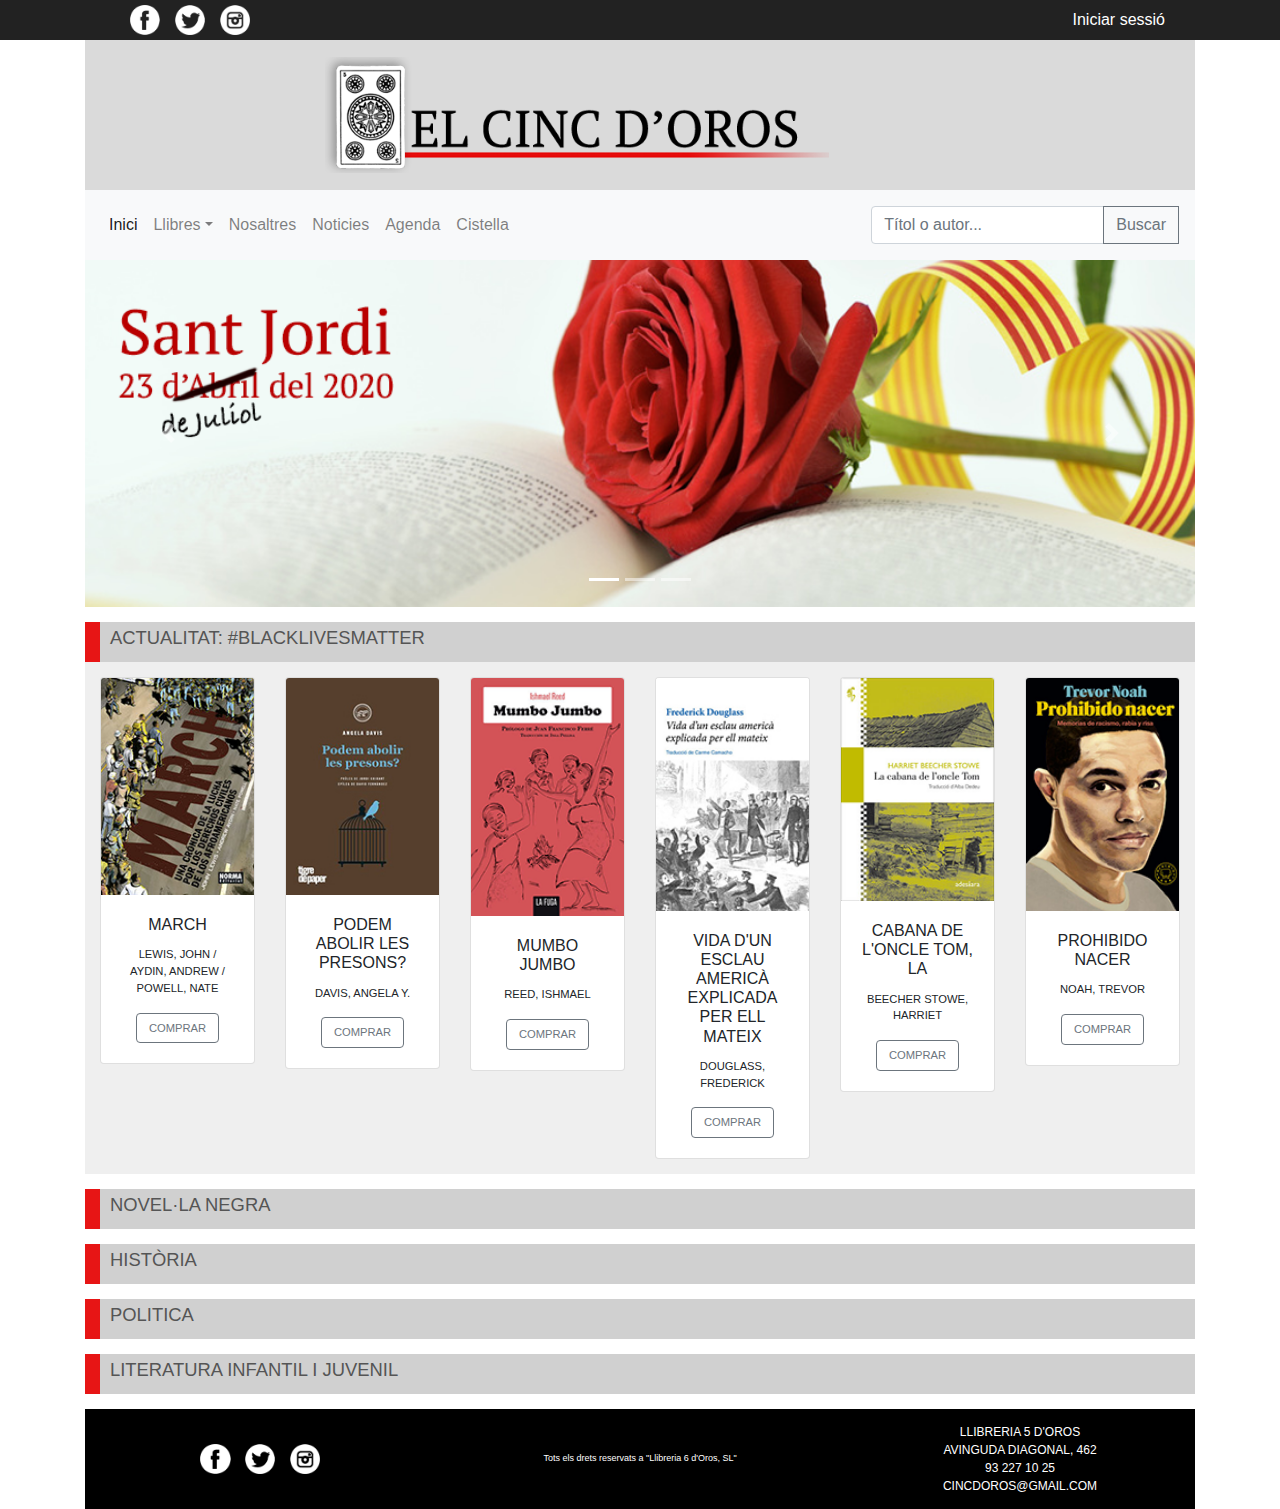
<file: index.html>
<!doctype html>
<html lang="en">
  <head>
    <!-- Required meta tags -->
    <meta charset="utf-8">
    <meta name="viewport" content="width=device-width, initial-scale=1, shrink-to-fit=no">

    <!-- Bootstrap CSS -->
    <link rel="stylesheet" href="./css/bootstrap.min.css" integrity="sha384-Vkoo8x4CGsO3+Hhxv8T/Q5PaXtkKtu6ug5TOeNV6gBiFeWPGFN9MuhOf23Q9Ifjh" crossorigin="anonymous">

    <!-- CSS -->
    <link href="./css/style.css" rel="stylesheet" type="text/css">

    <!-- JS -->
    <script src="js/formValidation.js" async></script>
    <script src="js/mainFunctions.js" async></script>

    <!-- Other -->
    <title>5 d'Oros - Inici</title>
  </head>
  <body>
    <!-- Content starts here -->
    <div class="top-bar-bg"></div>
    <div class="container">
      <div class="row">
        <div class="col">
          <div id="top-bar">
            <div id="top-bar-content" class="d-flex justify-content-between">
              <div class="sociala-media">
                <ul>
                  <li class="xxss-logo"><a href="http://www.facebook.com" target="_blank"><img src="img/facebook_small.png"></a>
                  </li>
                  <li class="xxss-logo"><a href="http://www.twitter.com" target="_blank"><img src="img/twitter_small.png"></a>
                  </li>
                  <li class="xxss-logo"><a href="http://www.instagram.com" target="_blank"><img
                        src="img/instagram_small.png"></a></li>
                </ul>
              </div>
              <div id="login">
                <a href="./login.html">Iniciar sessió</a>
              </div>
            </div>
          </div>
        </div>
      </div>
      <div class="row">
        <div class="col">
          <div class="d-none d-md-block">
          <header>
            <div id="logo-capcalera">
              <img src="./img/logo-header.png">
            </div>
          </header>
        </div>
        </div>
      </div>
      <div class="row sticky-top">
        <div class="col">
          <!-- INICI DEL MENÚ DE NAVEGACIÓ-->
          <nav class="navbar navbar-expand-lg navbar-light bg-light flex-lg-row-reverse">
            <!-- BOTÓ TOGGLER PER CANVIAR LA VISTA EN VESRIONS MÉS PETITES DE MD -->
            <button class="navbar-toggler" type="button" data-toggle="collapse" data-target="#navbarSupportedContent" aria-controls="navbarSupportedContent" aria-expanded="false" aria-label="Toggle navigation">
              <span class="navbar-toggler-icon"></span>
            </button>

            <!-- BUSCADOR -->
            <div>              
              <form id="search-form" action="./searchOK.html" method="POST" class="needs-validation" novalidate>
                <div class="input-group my-2">
                  <input id="search" type="text" class="form-control" placeholder="Títol o autor..." aria-label="Recipient's username" aria-describedby="button-addon2">
                  <div class="input-group-append d-none d-md-block">
                    <button class="btn btn-outline-secondary" type="submit" id="button-addon2">Buscar</button>
                  </div>
                  <div id="search-feedback" class="invalid-feedback"></div>
                </div>
              </form>
            </div>
            
            <!-- CONTINGUT DEL MENÚ -->
            <div class="collapse navbar-collapse" id="navbarSupportedContent">
              <ul class="navbar-nav mr-auto">
                <li class="nav-item active">
                  <a class="nav-link" href="./index.html">Inici <span class="sr-only">(current)</span></a>
                  </li>
                <li class="nav-item dropdown">
                  <a class="nav-link dropdown-toggle" href="#" id="navbarDropdown" role="button" data-toggle="dropdown" aria-haspopup="true" aria-expanded="false">Llibres</a>
                  <div class="dropdown-menu" aria-labelledby="navbarDropdown">
                    <a class="dropdown-item" href="#">Actualitat</a>
                    <a class="dropdown-item" href="#">Novel·la negra</a>
                    <a class="dropdown-item" href="#">Història</a>
                    <a class="dropdown-item" href="#">Politica</a>
                    <a class="dropdown-item" href="#">Infantil i juvenil</a>
                  </div>
                </li>
                <li class="nav-item">
                  <a class="nav-link" href="#">Nosaltres</a>
                </li>
                <li class="nav-item">
                  <a class="nav-link" href="#">Noticies</a>
                </li>
                <li class="nav-item">
                  <a class="nav-link" href="#">Agenda</a>
                </li>
                <li class="nav-item">
                  <a class="nav-link" href="#">Cistella</a>
                </li>
              </ul>
            </div>
          </nav>
        </div>
      </div>
      <div class="row">
        <div class="col">
          <!-- SLIDER -->
          <div id="carouselBanners" class="carousel slide" data-ride="carousel">
            <ol class="carousel-indicators">
              <li data-target="#carouselBanners" data-slide-to="0" class="active"></li>
              <li data-target="#carouselBanners" data-slide-to="1"></li>
              <li data-target="#carouselBanners" data-slide-to="2"></li>
            </ol>
            <div class="carousel-inner">
              <div class="carousel-item active">
                <img class="d-block w-100" src="./img/banner-stjordi.png" alt="Sant Jordi">
              </div>
              <div class="carousel-item">
                <img class="d-block w-100" src="./img/banner-presentacio.png" alt="Presentació Llibre Dones Valentes ">
              </div>
              <div class="carousel-item">
                <img class="d-block w-100" src="./img/banner-concurs.png" alt="Concurs relats">
              </div>
            </div>
            <a class="carousel-control-prev" href="#carouselBanners" role="button" data-slide="prev">
              <span class="carousel-control-prev-icon" aria-hidden="true"></span>
              <span class="sr-only">Previous</span>
            </a>
            <a class="carousel-control-next" href="#carouselBanners" role="button" data-slide="next">
              <span class="carousel-control-next-icon" aria-hidden="true"></span>
              <span class="sr-only">Next</span>
            </a>
          </div>
        </div>
      </div>
      <div class="row">
        <div class="col">
          <!-- INICI DEL CATÀLEG DE LLIBRES -->
          <main>
            <div class="colleccio-inici">
              <a data-toggle="collapse" href="#fila-actualitat" role="button"  aria-expanded="false" aria-controls="fila-actualitat">
                <div class="colleccio-inici-titol">
                <h2>ACTUALITAT: #blacklivesmatter</h2>
              </div>
              </a>
              <div id="fila-actualitat" class="row collapse show colleccio-inici-fila">
                <div class="col-12 col-md-4 col-lg-2">
                  <div class="card">
                    <div class="row no-gutters">
                      <div class="col-4 col-md-12">
                       
                    <img src="./img/portada_01_01.png" class="card-img-top">
                      </div>
                      <div class="col-8 col-md-12 d-flex align-items-center">
                        <div class="card-body">
                          <h5 class="card-title">MARCH</h5>
                          <p class="card-text">LEWIS, JOHN / AYDIN, ANDREW / POWELL, NATE</p>
                          <a href="#" class="btn btn-outline-secondary">COMPRAR</a>
                        </div>
                      </div>
                    </div>                   
                  </div>
                </div>
                <div class="col-12 col-md-4 col-lg-2">
                  <div class="card">
                    <div class="row no-gutters">
                      <div class="col-4 col-md-12">
                    <img src="./img/portada_01_02.png" class="card-img-top">
                      </div>
                      <div class="col-8 col-md-12 d-flex align-items-center">
                        <div class="card-body">
                          <h5 class="card-title">PODEM ABOLIR LES PRESONS?</h5>
                          <p class="card-text">DAVIS, ANGELA Y.</p>
                          <a href="#" class="btn btn-outline-secondary">COMPRAR</a>
                        </div>
                      </div>
                    </div>                   
                  </div>
                </div>
                <div class="col-12 col-md-4 col-lg-2">
                  <div class="card">
                    <div class="row no-gutters">
                      <div class="col-4 col-md-12">
                    <img src="./img/portada_01_03.png" class="card-img-top">
                      </div>
                      <div class="col-8 col-md-12 d-flex align-items-center">
                        <div class="card-body">
                          <h5 class="card-title">MUMBO JUMBO</h5>
                          <p class="card-text">REED, ISHMAEL</p>
                          <a href="#" class="btn btn-outline-secondary">COMPRAR</a>
                        </div>
                      </div>
                    </div>                   
                  </div>
                </div>
                <div class="col-12 col-md-4 col-lg-2">
                  <div class="card">
                    <div class="row no-gutters">
                      <div class="col-4 col-md-12">
                    <img src="./img/portada_01_04.png" class="card-img-top">
                      </div>
                      <div class="col-8 col-md-12 d-flex align-items-center">
                        <div class="card-body">
                          <h5 class="card-title">VIDA D'UN ESCLAU AMERICÀ EXPLICADA PER ELL MATEIX</h5>
                          <p class="card-text">DOUGLASS, FREDERICK</p>
                          <a href="#" class="btn btn-outline-secondary">COMPRAR</a>
                        </div>
                      </div>
                    </div>                   
                  </div>
                </div>
                <div class="col-12 col-md-4 col-lg-2">
                  <div class="card">
                    <div class="row no-gutters">
                      <div class="col-4 col-md-12">
                    <img src="./img/portada_01_05.png" class="card-img-top">
                      </div>
                      <div class="col-8 col-md-12 d-flex align-items-center">
                        <div class="card-body">
                          <h5 class="card-title">CABANA DE L'ONCLE TOM, LA</h5>
                          <p class="card-text">BEECHER STOWE, HARRIET</p>
                          <a href="#" class="btn btn-outline-secondary">COMPRAR</a>
                        </div>
                      </div>
                    </div>                   
                  </div>
                </div>
                <div class="col-12 col-md-4 col-lg-2">
                  <div class="card">
                    <div class="row no-gutters">
                      <div class="col-4 col-md-12">
                    <img src="./img/portada_01_06.png" class="card-img-top">
                      </div>
                      <div class="col-8 col-md-12 d-flex align-items-center">
                        <div class="card-body">
                          <h5 class="card-title">PROHIBIDO NACER</h5>
                          <p class="card-text">NOAH, TREVOR</p>
                          <a href="#" class="btn btn-outline-secondary">COMPRAR</a>
                        </div>
                      </div>
                    </div>                   
                  </div>
                </div>
              </div>
            </div>
            <div class="colleccio-inici">
              <a data-toggle="collapse" href="#fila-novela-negra" role="button"  aria-expanded="false" aria-controls="fila-novela-negra">
                <div class="colleccio-inici-titol">
                <h2>Novel·la negra</h2>
              </div>
              </a>
              <div id="fila-novela-negra" class="row collapse colleccio-inici-fila">
                <div class="col-12 col-md-4 col-lg-2">
                  <div class="card">
                    <div class="row no-gutters">
                      <div class="col-4 col-md-12">
                       
                    <img src="./img/portada_02_01.png" class="card-img-top">
                      </div>
                      <div class="col-8 col-md-12 d-flex align-items-center">
                        <div class="card-body">
                          <h5 class="card-title">MAESTRO DE LAS SOMBRAS,EL - NE</h5>
                          <p class="card-text">CARRISI DONATO</p>
                          <a href="#" class="btn btn-outline-secondary">COMPRAR</a>
                        </div>
                      </div>
                    </div>                   
                  </div>
                </div>
                <div class="col-12 col-md-4 col-lg-2">
                  <div class="card">
                    <div class="row no-gutters">
                      <div class="col-4 col-md-12">
                    <img src="./img/portada_02_02.png" class="card-img-top">
                      </div>
                      <div class="col-8 col-md-12 d-flex align-items-center">
                        <div class="card-body">
                          <h5 class="card-title">EL ENIGMA DE LA HABITACIÓN 622</h5>
                          <p class="card-text">DICKER, JOËL</p>
                          <a href="#" class="btn btn-outline-secondary">COMPRAR</a>
                        </div>
                      </div>
                    </div>                   
                  </div>
                </div>
                <div class="col-12 col-md-4 col-lg-2">
                  <div class="card">
                    <div class="row no-gutters">
                      <div class="col-4 col-md-12">
                    <img src="./img/portada_02_03.png" class="card-img-top">
                      </div>
                      <div class="col-8 col-md-12 d-flex align-items-center">
                        <div class="card-body">
                          <h5 class="card-title">DONES QUE NO PERDONEN</h5>
                          <p class="card-text">LÄCKBERG, CAMILLA</p>
                          <a href="#" class="btn btn-outline-secondary">COMPRAR</a>
                        </div>
                      </div>
                    </div>                   
                  </div>
                </div>
                <div class="col-12 col-md-4 col-lg-2">
                  <div class="card">
                    <div class="row no-gutters">
                      <div class="col-4 col-md-12">
                    <img src="./img/portada_02_04.png" class="card-img-top">
                      </div>
                      <div class="col-8 col-md-12 d-flex align-items-center">
                        <div class="card-body">
                          <h5 class="card-title">L'HORA DELS HIPÒCRITES</h5>
                          <p class="card-text">MÁRKARIS, PETROS</p>
                          <a href="#" class="btn btn-outline-secondary">COMPRAR</a>
                        </div>
                      </div>
                    </div>                   
                  </div>
                </div>
                <div class="col-12 col-md-4 col-lg-2">
                  <div class="card">
                    <div class="row no-gutters">
                      <div class="col-4 col-md-12">
                    <img src="./img/portada_02_05.png" class="card-img-top">
                      </div>
                      <div class="col-8 col-md-12 d-flex align-items-center">
                        <div class="card-body">
                          <h5 class="card-title">SANG A LA NEU</h5>
                          <p class="card-text">NESBO, JO</p>
                          <a href="#" class="btn btn-outline-secondary">COMPRAR</a>
                        </div>
                      </div>
                    </div>                   
                  </div>
                </div>
                <div class="col-12 col-md-4 col-lg-2">
                  <div class="card">
                    <div class="row no-gutters">
                      <div class="col-4 col-md-12">
                    <img src="./img/portada_02_06.png" class="card-img-top">
                      </div>
                      <div class="col-8 col-md-12 d-flex align-items-center">
                        <div class="card-body">
                          <h5 class="card-title">BAJO EL FARO</h5>
                          <p class="card-text">BAKKEID HEINE</p>
                          <a href="#" class="btn btn-outline-secondary">COMPRAR</a>
                        </div>
                      </div>
                    </div>                   
                  </div>
                </div>
              </div>
            </div>
            <div class="colleccio-inici">
              <a data-toggle="collapse" href="#fila-historia" role="button"  aria-expanded="false" aria-controls="fila-historia">
                <div class="colleccio-inici-titol">
                <h2>Història</h2>
              </div>
              </a>
              <div id="fila-historia" class="row collapse colleccio-inici-fila">
                <div class="col-12 col-md-4 col-lg-2">
                  <div class="card">
                    <div class="row no-gutters">
                      <div class="col-4 col-md-12">
                       
                    <img src="./img/portada_03_01.png" class="card-img-top">
                      </div>
                      <div class="col-8 col-md-12 d-flex align-items-center">
                        <div class="card-body">
                          <h5 class="card-title">LA NUEVE</h5>
                          <p class="card-text">MESQUIDA, EVELYN</p>
                          <a href="#" class="btn btn-outline-secondary">COMPRAR</a>
                        </div>
                      </div>
                    </div>                   
                  </div>
                </div>
                <div class="col-12 col-md-4 col-lg-2">
                  <div class="card">
                    <div class="row no-gutters">
                      <div class="col-4 col-md-12">
                    <img src="./img/portada_03_02.png" class="card-img-top">
                      </div>
                      <div class="col-8 col-md-12 d-flex align-items-center">
                        <div class="card-body">
                          <h5 class="card-title">LA SEGUNDA GUERRA MUNDIAL</h5>
                          <p class="card-text">LÓPEZ ZAPICO, MISAEL ARTURO / NEILA, JOSÉ LUIS</p>
                          <a href="#" class="btn btn-outline-secondary">COMPRAR</a>
                        </div>
                      </div>
                    </div>                   
                  </div>
                </div>
                <div class="col-12 col-md-4 col-lg-2">
                  <div class="card">
                    <div class="row no-gutters">
                      <div class="col-4 col-md-12">
                    <img src="./img/portada_03_03.png" class="card-img-top">
                      </div>
                      <div class="col-8 col-md-12 d-flex align-items-center">
                        <div class="card-body">
                          <h5 class="card-title">LAS "BUENAS FAMILIAS" DE BILBAO</h5>
                          <p class="card-text">PÉREZ EMBEITA, ANTONIO</p>
                          <a href="#" class="btn btn-outline-secondary">COMPRAR</a>
                        </div>
                      </div>
                    </div>                   
                  </div>
                </div>
                <div class="col-12 col-md-4 col-lg-2">
                  <div class="card">
                    <div class="row no-gutters">
                      <div class="col-4 col-md-12">
                    <img src="./img/portada_03_04.png" class="card-img-top">
                      </div>
                      <div class="col-8 col-md-12 d-flex align-items-center">
                        <div class="card-body">
                          <h5 class="card-title">LOS OSOS QUE BAILAN</h5>
                          <p class="card-text">SZABLOWSKI, WITOLD</p>
                          <a href="#" class="btn btn-outline-secondary">COMPRAR</a>
                        </div>
                      </div>
                    </div>                   
                  </div>
                </div>
                <div class="col-12 col-md-4 col-lg-2">
                  <div class="card">
                    <div class="row no-gutters">
                      <div class="col-4 col-md-12">
                    <img src="./img/portada_03_05.png" class="card-img-top">
                      </div>
                      <div class="col-8 col-md-12 d-flex align-items-center">
                        <div class="card-body">
                          <h5 class="card-title">HOMBRE DE LA STASI, EL</h5>
                          <p class="card-text">ROMERO GARCÍA, ELADI</p>
                          <a href="#" class="btn btn-outline-secondary">COMPRAR</a>
                        </div>
                      </div>
                    </div>                   
                  </div>
                </div>
                <div class="col-12 col-md-4 col-lg-2">
                  <div class="card">
                    <div class="row no-gutters">
                      <div class="col-4 col-md-12">
                    <img src="./img/portada_03_06.png" class="card-img-top">
                      </div>
                      <div class="col-8 col-md-12 d-flex align-items-center">
                        <div class="card-body">
                          <h5 class="card-title">DRESDE</h5>
                          <p class="card-text">MCKAY, SINCLAIR</p>
                          <a href="#" class="btn btn-outline-secondary">COMPRAR</a>
                        </div>
                      </div>
                    </div>                   
                  </div>
                </div>
              </div>
            </div>
            <div class="colleccio-inici">
              <a data-toggle="collapse" href="#fila-politica" role="button"  aria-expanded="false" aria-controls="fila-politica">
                <div class="colleccio-inici-titol">
                <h2>Politica</h2>
              </div>
              </a>
              <div id="fila-politica" class="row collapse colleccio-inici-fila">
                <div class="col-12 col-md-4 col-lg-2">
                  <div class="card">
                    <div class="row no-gutters">
                      <div class="col-4 col-md-12">
                       
                    <img src="./img/portada_04_01.png" class="card-img-top">
                      </div>
                      <div class="col-8 col-md-12 d-flex align-items-center">
                        <div class="card-body">
                          <h5 class="card-title">L'ESQUERRA CONTRA LA UNIÓ EUROPEA</h5>
                          <p class="card-text">LAPAVITSAS, COSTAS</p>
                          <a href="#" class="btn btn-outline-secondary">COMPRAR</a>
                        </div>
                      </div>
                    </div>                   
                  </div>
                </div>
                <div class="col-12 col-md-4 col-lg-2">
                  <div class="card">
                    <div class="row no-gutters">
                      <div class="col-4 col-md-12">
                    <img src="./img/portada_04_02.png" class="card-img-top">
                      </div>
                      <div class="col-8 col-md-12 d-flex align-items-center">
                        <div class="card-body">
                          <h5 class="card-title">COMPORTARSE COMO ADULTOS</h5>
                          <p class="card-text">VAROUFAKIS, YANIS</p>
                          <a href="#" class="btn btn-outline-secondary">COMPRAR</a>
                        </div>
                      </div>
                    </div>                   
                  </div>
                </div>
                <div class="col-12 col-md-4 col-lg-2">
                  <div class="card">
                    <div class="row no-gutters">
                      <div class="col-4 col-md-12">
                    <img src="./img/portada_04_03.png" class="card-img-top">
                      </div>
                      <div class="col-8 col-md-12 d-flex align-items-center">
                        <div class="card-body">
                          <h5 class="card-title">CALIBAN I LA BRUIXA</h5>
                          <p class="card-text">FEDERICI, SILVIA</p>
                          <a href="#" class="btn btn-outline-secondary">COMPRAR</a>
                        </div>
                      </div>
                    </div>                   
                  </div>
                </div>
                <div class="col-12 col-md-4 col-lg-2">
                  <div class="card">
                    <div class="row no-gutters">
                      <div class="col-4 col-md-12">
                        <img src="./img/portada_04_04.png" class="card-img-top">
                      </div>
                      <div class="col-8 col-md-12 d-flex align-items-center">
                        <div class="card-body">
                          <h5 class="card-title">SOBRE LA LLIBERTAT</h5>
                          <p class="card-text">MILL, JOHN STUART</p>
                          <a href="#" class="btn btn-outline-secondary">COMPRAR</a>
                        </div>
                      </div>
                    </div>                   
                  </div>
                </div>
                <div class="col-12 col-md-4 col-lg-2">
                  <div class="card">
                    <div class="row no-gutters">
                      <div class="col-4 col-md-12">
                        <img src="./img/portada_04_05.png" class="card-img-top">
                      </div>
                      <div class="col-8 col-md-12 d-flex align-items-center">
                        <div class="card-body">
                          <h5 class="card-title">CHAVS: LA DEMONIZACIÓN DE LA CLASE OBRERA</h5>
                          <p class="card-text">JONES, OWEN</p>
                          <a href="#" class="btn btn-outline-secondary">COMPRAR</a>
                        </div>
                      </div>
                    </div>                   
                  </div>
                </div>
                <div class="col-12 col-md-4 col-lg-2">
                  <div class="card">
                    <div class="row no-gutters">
                      <div class="col-4 col-md-12">
                        <img src="./img/portada_04_06.png" class="card-img-top">
                      </div>
                      <div class="col-8 col-md-12 d-flex align-items-center">
                        <div class="card-body">
                          <h5 class="card-title">LA EUROPA GENOCIDA</h5>
                          <p class="card-text">GEORGES BENSOUSSAN</p>
                          <a href="#" class="btn btn-outline-secondary">COMPRAR</a>
                        </div>
                      </div>
                    </div>                   
                  </div>
                </div>
              </div>
            </div>
            <div class="colleccio-inici">
              <a data-toggle="collapse" href="#fila-infantil-juvenil" role="button"  aria-expanded="false" aria-controls="fila-infantil-juvenil">
                <div class="colleccio-inici-titol">
                <h2>Literatura infantil i juvenil</h2>
              </div>
              </a>
              <div id="fila-infantil-juvenil" class="row collapse colleccio-inici-fila">
                <div class="col-12 col-md-4 col-lg-2">
                  <div class="card">
                    <div class="row no-gutters">
                      <div class="col-4 col-md-12">
                       
                    <img src="./img/portada_05_01.png" class="card-img-top">
                      </div>
                      <div class="col-8 col-md-12 d-flex align-items-center">
                        <div class="card-body">
                          <h5 class="card-title">LOTA, LA CATXALOTA</h5>
                          <p class="card-text">RIMBAU, ROSER</p>
                          <a href="#" class="btn btn-outline-secondary">COMPRAR</a>
                        </div>
                      </div>
                    </div>                   
                  </div>
                </div>
                <div class="col-12 col-md-4 col-lg-2">
                  <div class="card">
                    <div class="row no-gutters">
                      <div class="col-4 col-md-12">
                    <img src="./img/portada_05_02.png" class="card-img-top">
                      </div>
                      <div class="col-8 col-md-12 d-flex align-items-center">
                        <div class="card-body">
                          <h5 class="card-title">EL TRACTOR VE AMB MI</h5>
                          <p class="card-text">HEINRICH, FINN-OLE / ZIPFEL, DITA</p>
                          <a href="#" class="btn btn-outline-secondary">COMPRAR</a>
                        </div>
                      </div>
                    </div>                   
                  </div>
                </div>
                <div class="col-12 col-md-4 col-lg-2">
                  <div class="card">
                    <div class="row no-gutters">
                      <div class="col-4 col-md-12">
                    <img src="./img/portada_05_03.png" class="card-img-top">
                      </div>
                      <div class="col-8 col-md-12 d-flex align-items-center">
                        <div class="card-body">
                          <h5 class="card-title">CASA DELS RATOLINS EL SAM I LA JÚLIA AL CIRC, LA</h5>
                          <p class="card-text">SCHAAPMAN, KARINA</p>
                          <a href="#" class="btn btn-outline-secondary">COMPRAR</a>
                        </div>
                      </div>
                    </div>                   
                  </div>
                </div>
                <div class="col-12 col-md-4 col-lg-2">
                  <div class="card">
                    <div class="row no-gutters">
                      <div class="col-4 col-md-12">
                    <img src="./img/portada_05_04.png" class="card-img-top">
                      </div>
                      <div class="col-8 col-md-12 d-flex align-items-center">
                        <div class="card-body">
                          <h5 class="card-title">L'ILLA DE L'ABEL</h5>
                          <p class="card-text">STEIG, WILLIAM</p>
                          <a href="#" class="btn btn-outline-secondary">COMPRAR</a>
                        </div>
                      </div>
                    </div>                   
                  </div>
                </div>
                <div class="col-12 col-md-4 col-lg-2">
                  <div class="card">
                    <div class="row no-gutters">
                      <div class="col-4 col-md-12">
                    <img src="./img/portada_05_05.png" class="card-img-top">
                      </div>
                      <div class="col-8 col-md-12 d-flex align-items-center">
                        <div class="card-body">
                          <h5 class="card-title">IRENE LA VALENTA</h5>
                          <p class="card-text">STEIG, WILLIAM</p>
                          <a href="#" class="btn btn-outline-secondary">COMPRAR</a>
                        </div>
                      </div>
                    </div>                   
                  </div>
                </div>
                <div class="col-12 col-md-4 col-lg-2">
                  <div class="card">
                    <div class="row no-gutters">
                      <div class="col-4 col-md-12">
                    <img src="./img/portada_05_06.png" class="card-img-top">
                      </div>
                      <div class="col-8 col-md-12 d-flex align-items-center">
                        <div class="card-body">
                          <h5 class="card-title">PETIT I GRAN BOB DYLAN</h5>
                          <p class="card-text">SÁNCHEZ VEGARA, MARIA ISABEL</p>
                          <a href="#" class="btn btn-outline-secondary">COMPRAR</a>
                        </div>
                      </div>
                    </div>                   
                  </div>
                </div>
              </div>
            </div>
          </main>
        </div>
      </div>
      <div class="row">
        <div class="col">
          <!-- INICI DEL FOOTER -->
          <footer>
            <div id="footer-content">
              <div class="row d-flex align-items-center h-100">
                <div class="col-12 col-lg-4 d-flex flex-row justify-content-center ">
                  <div class="social-media">
                    <ul>
                      <li class="xxss-logo"><a href="http://www.facebook.com" target="_blank"><img src="img/facebook_small.png"></a>
                      </li>
                      <li class="xxss-logo"><a href="http://www.twitter.com" target="_blank"><img src="img/twitter_small.png"></a>
                      </li>
                      <li class="xxss-logo"><a href="http://www.instagram.com" target="_blank"><img
                        src="img/instagram_small.png"></a></li>
                      </ul>
                    </div>
                  </div>
                  <div class="col-12 col-lg-4 d-flex flex-row justify-content-center">
                    <div class="rights">
                      <span>Tots els drets reservats a "Llibreria 6 d'Oros, SL"</span>
                    </div>
                  </div>
                  <div class="col-12 col-lg-4 d-flex flex-row justify-content-center">
                    <div class="contact">
                      <ul>
                        <li class="d-inline-block d-lg-block">Llibreria 5 d'Oros</li>
                        <li class="d-inline-block d-lg-block">Avinguda Diagonal, 462</li>
                        <li class="d-inline-block d-lg-block">93 227 10 25</li>
                        <li class="d-inline-block d-lg-block">cincdoros@gmail.com</li>
                      </ul>
                    </div>  
                  </div>
                </div>
              </div>
            </div>
          </footer>
      </div>
    </div>
    <!-- Content ends here -->
    <!-- Optional JavaScript -->
    <!-- jQuery first, then Popper.js, then Bootstrap JS -->
    <script src="./js/jquery-3.4.1.slim.min.js" integrity="sha384-J6qa4849blE2+poT4WnyKhv5vZF5SrPo0iEjwBvKU7imGFAV0wwj1yYfoRSJoZ+n" crossorigin="anonymous"></script>
    <script src="./js/popper.min.js" integrity="sha384-Q6E9RHvbIyZFJoft+2mJbHaEWldlvI9IOYy5n3zV9zzTtmI3UksdQRVvoxMfooAo" crossorigin="anonymous"></script>
    <script src="./js/bootstrap.min.js" integrity="sha384-wfSDF2E50Y2D1uUdj0O3uMBJnjuUD4Ih7YwaYd1iqfktj0Uod8GCExl3Og8ifwB6" crossorigin="anonymous"></script>
  </body>
</html>
</file>
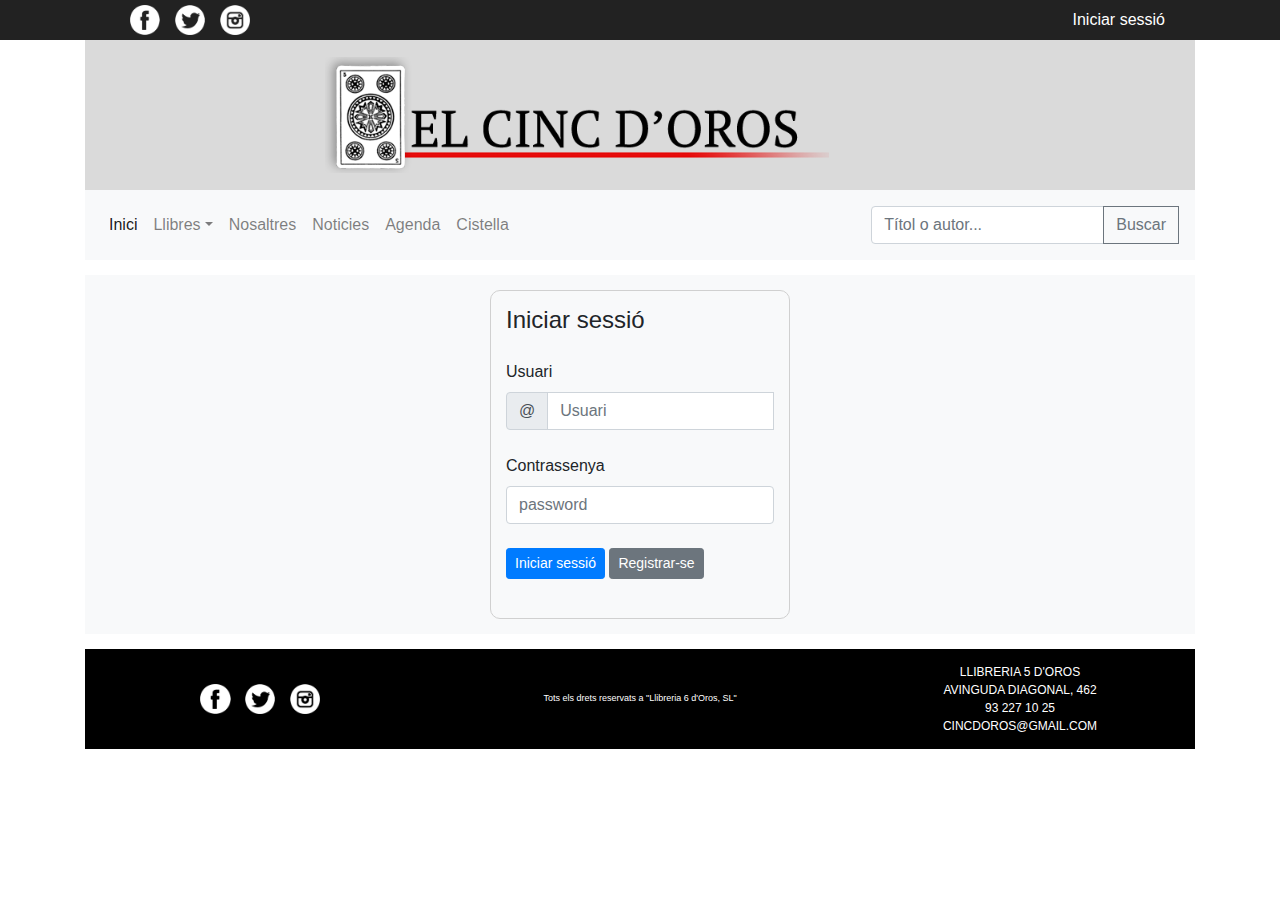
<file: login.html>
<!doctype html>
<html lang="en">
  <head>
    <!-- Required meta tags -->
    <meta charset="utf-8">
    <meta name="viewport" content="width=device-width, initial-scale=1, shrink-to-fit=no">

    <!-- Bootstrap CSS -->
    <link rel="stylesheet" href="./css/bootstrap.min.css" integrity="sha384-Vkoo8x4CGsO3+Hhxv8T/Q5PaXtkKtu6ug5TOeNV6gBiFeWPGFN9MuhOf23Q9Ifjh" crossorigin="anonymous">

    <!-- CSS -->
    <link href="./css/style.css" rel="stylesheet" type="text/css">

    <!-- JS -->
    <script src="js/formValidation.js" async></script>
    <script src="js/mainFunctions.js" async></script>

    <!-- Other -->
    <title>5 d'Oros - Inici</title>
  </head>
  <body>
    <!-- Content starts here -->
    <div class="top-bar-bg"></div>
    <div class="container">
      <div class="row">
        <div class="col">
          <div id="top-bar">
            <div id="top-bar-content" class="d-flex justify-content-between">
              <div class="sociala-media">
                <ul>
                  <li class="xxss-logo"><a href="http://www.facebook.com" target="_blank"><img src="img/facebook_small.png"></a>
                  </li>
                  <li class="xxss-logo"><a href="http://www.twitter.com" target="_blank"><img src="img/twitter_small.png"></a>
                  </li>
                  <li class="xxss-logo"><a href="http://www.instagram.com" target="_blank"><img
                        src="img/instagram_small.png"></a></li>
                </ul>
              </div>
              <div id="login">
                <a href="./login.html">Iniciar sessió</a>
              </div>
            </div>
          </div>
        </div>
      </div>
      <div class="row">
        <div class="col">
          <div class="d-none d-md-block">
          <header>
            <div id="logo-capcalera">
              <img src="./img/logo-header.png">
            </div>
          </header>
        </div>
        </div>
      </div>
      <div class="row sticky-top">
        <div class="col">
          <!-- INICI DEL MENÚ DE NAVEGACIÓ-->
          <nav class="navbar navbar-expand-lg navbar-light bg-light flex-lg-row-reverse">
            <!-- BOTÓ TOGGLER PER CANVIAR LA VISTA EN VESRIONS MÉS PETITES DE MD -->
            <button class="navbar-toggler" type="button" data-toggle="collapse" data-target="#navbarSupportedContent" aria-controls="navbarSupportedContent" aria-expanded="false" aria-label="Toggle navigation">
              <span class="navbar-toggler-icon"></span>
            </button>

            <!-- BUSCADOR -->
            <div>              
              <form id="search-form" action="./searchOK.html" method="POST" class="needs-validation" novalidate>
                <div class="input-group my-2">
                  <input id="search" type="text" class="form-control" placeholder="Títol o autor..." aria-label="Recipient's username" aria-describedby="button-addon2">
                  <div class="input-group-append d-none d-md-block">
                    <button class="btn btn-outline-secondary" type="submit" id="button-addon2">Buscar</button>
                  </div>
                  <div id="search-feedback" class="invalid-feedback"></div>
                </div>
              </form>
            </div>
            
            
            <!-- CONTINGUT DEL MENÚ -->
            <div class="collapse navbar-collapse" id="navbarSupportedContent">
              <ul class="navbar-nav mr-auto">
                <li class="nav-item active">
                  <a class="nav-link" href="./index.html">Inici <span class="sr-only">(current)</span></a>
                </li>
                <li class="nav-item dropdown">
                  <a class="nav-link dropdown-toggle" href="#" id="navbarDropdown" role="button" data-toggle="dropdown" aria-haspopup="true" aria-expanded="false">Llibres</a>
                  <div class="dropdown-menu" aria-labelledby="navbarDropdown">
                    <a class="dropdown-item" href="#">Actualitat</a>
                    <a class="dropdown-item" href="#">Novel·la negra</a>
                    <a class="dropdown-item" href="#">Història</a>
                    <a class="dropdown-item" href="#">Politica</a>
                    <a class="dropdown-item" href="#">Infantil i juvenil</a>
                  </div>
                </li>
                <li class="nav-item">
                  <a class="nav-link" href="#">Nosaltres</a>
                </li>
                <li class="nav-item">
                  <a class="nav-link" href="#">Noticies</a>
                </li>
                <li class="nav-item">
                  <a class="nav-link" href="#">Agenda</a>
                </li>
                <li class="nav-item">
                  <a class="nav-link" href="#">Cistella</a>
                </li>
              </ul>
            </div>
          </nav>
        </div>
      </div>
      <div class="row">
        <div class="col">
            <!-- INICI DE LA PANTALLA DE LOGIN -->
          <main>
            <div id="login-screen" class="bg-light">
              <form id="login-form" action="./loginOK.html" method="POST" class="needs-validation" novalidate>
                <section id="section-form">
                  <div class="form-row">
                    <div class="col-md-12">
                      <h4>Iniciar sessió</h4>
                    </div>
                    <div class="col-md-12 mb-4">
                      <label for="login-usuari">Usuari</label>
                      <div class="input-group">
                        <div class="input-group-prepend">
                          <span class="input-group-text" id="inputGroupPrepend">@</span>
                        </div>
                        <input type="text" class="form-control" id="login-usuari" placeholder="Usuari">
                        <div id="login-usuari-feedback" class="invalid-feedback"></div>
                      </div>
                    </div>
                    <div class="col-md-12 mb-4">
                      <label for="login-pass">Contrassenya  </label>
                      <input type="password" class="form-control" name="login-pass" id="login-pass" placeholder="password">
                      <div id="login-pass-feedback" class="invalid-feedback"></div>
                    </div>
                    <div class="col-md-12 mb-4">
                      <button id="login-button" class="btn btn-primary btn-sm" type="submit">Iniciar sessió</button>
                      <button id="signup-button" class="btn btn-secondary btn-sm" type="button">Registrar-se</button>
                    </div>
                  </div>
                </section>
                </form>
            </div>
          </main>
        </div>
      </div>
      <div class="row">
        <div class="col">
          <!-- INICI DEL FOOTER -->
          <footer>
            <div id="footer-content">
              <div class="row d-flex align-items-center h-100">
                <div class="col-12 col-lg-4 d-flex flex-row justify-content-center ">
                  <div class="social-media">
                    <ul>
                      <li class="xxss-logo"><a href="http://www.facebook.com" target="_blank"><img src="img/facebook_small.png"></a>
                      </li>
                      <li class="xxss-logo"><a href="http://www.twitter.com" target="_blank"><img src="img/twitter_small.png"></a>
                      </li>
                      <li class="xxss-logo"><a href="http://www.instagram.com" target="_blank"><img
                        src="img/instagram_small.png"></a></li>
                      </ul>
                    </div>
                  </div>
                  <div class="col-12 col-lg-4 d-flex flex-row justify-content-center">
                    <div class="rights">
                      <span>Tots els drets reservats a "Llibreria 6 d'Oros, SL"</span>
                    </div>
                  </div>
                  <div class="col-12 col-lg-4 d-flex flex-row justify-content-center">
                    <div class="contact">
                      <ul>
                        <li class="d-inline-block d-lg-block">Llibreria 5 d'Oros</li>
                        <li class="d-inline-block d-lg-block">Avinguda Diagonal, 462</li>
                        <li class="d-inline-block d-lg-block">93 227 10 25</li>
                        <li class="d-inline-block d-lg-block">cincdoros@gmail.com</li>
                      </ul>
                    </div>  
                  </div>
                </div>
              </div>
            </div>
          </footer>
      </div>
    </div>

    <!-- Content ends here -->
    <!-- Optional JavaScript -->
    <!-- jQuery first, then Popper.js, then Bootstrap JS -->
    <script src="./js/jquery-3.4.1.slim.min.js" integrity="sha384-J6qa4849blE2+poT4WnyKhv5vZF5SrPo0iEjwBvKU7imGFAV0wwj1yYfoRSJoZ+n" crossorigin="anonymous"></script>
    <script src="./js/popper.min.js" integrity="sha384-Q6E9RHvbIyZFJoft+2mJbHaEWldlvI9IOYy5n3zV9zzTtmI3UksdQRVvoxMfooAo" crossorigin="anonymous"></script>
    <script src="./js/bootstrap.min.js" integrity="sha384-wfSDF2E50Y2D1uUdj0O3uMBJnjuUD4Ih7YwaYd1iqfktj0Uod8GCExl3Og8ifwB6" crossorigin="anonymous"></script>
  </body>
</html>
</file>
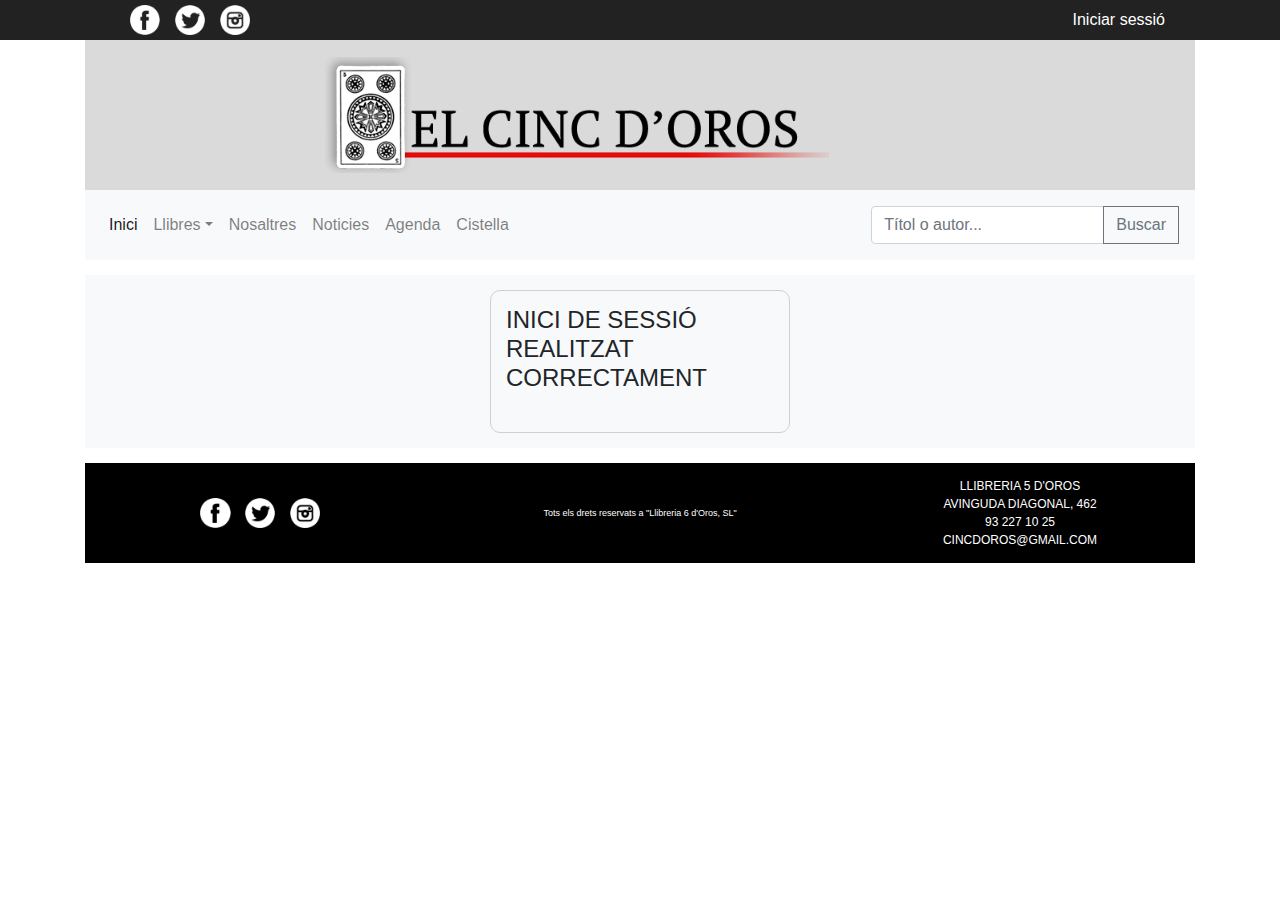
<file: loginOK.html>
<!doctype html>
<html lang="en">
  <head>
    <!-- Required meta tags -->
    <meta charset="utf-8">
    <meta name="viewport" content="width=device-width, initial-scale=1, shrink-to-fit=no">

    <!-- Bootstrap CSS -->
    <link rel="stylesheet" href="./css/bootstrap.min.css" integrity="sha384-Vkoo8x4CGsO3+Hhxv8T/Q5PaXtkKtu6ug5TOeNV6gBiFeWPGFN9MuhOf23Q9Ifjh" crossorigin="anonymous">

    <!-- CSS -->
    <link href="./css/style.css" rel="stylesheet" type="text/css">

    <!-- JS -->
    <script src="js/formValidation.js" async></script>
    <script src="js/mainFunctions.js" async></script>

    <!-- Other -->
    <title>5 d'Oros - Inici</title>
  </head>
  <body>
    <!-- Content starts here -->
    <div class="top-bar-bg"></div>
    <div class="container">
      <div class="row">
        <div class="col">
          <div id="top-bar">
            <div id="top-bar-content" class="d-flex justify-content-between">
              <div class="sociala-media">
                <ul>
                  <li class="xxss-logo"><a href="http://www.facebook.com" target="_blank"><img src="img/facebook_small.png"></a>
                  </li>
                  <li class="xxss-logo"><a href="http://www.twitter.com" target="_blank"><img src="img/twitter_small.png"></a>
                  </li>
                  <li class="xxss-logo"><a href="http://www.instagram.com" target="_blank"><img
                        src="img/instagram_small.png"></a></li>
                </ul>
              </div>
              <div id="login">
                <a href="./login.html">Iniciar sessió</a>
              </div>
            </div>
          </div>
        </div>
      </div>
      <div class="row">
        <div class="col">
          <div class="d-none d-md-block">
          <header>
            <div id="logo-capcalera">
              <img src="./img/logo-header.png">
            </div>
          </header>
        </div>
        </div>
      </div>
      <div class="row sticky-top">
        <div class="col">
          <!-- INICI DEL MENÚ DE NAVEGACIÓ-->
          <nav class="navbar navbar-expand-lg navbar-light bg-light flex-lg-row-reverse">
            <!-- BOTÓ TOGGLER PER CANVIAR LA VISTA EN VESRIONS MÉS PETITES DE MD -->
            <button class="navbar-toggler" type="button" data-toggle="collapse" data-target="#navbarSupportedContent" aria-controls="navbarSupportedContent" aria-expanded="false" aria-label="Toggle navigation">
              <span class="navbar-toggler-icon"></span>
            </button>

            <!-- BUSCADOR -->
            <div>              
              <form id="search-form" action="./searchOK.html" method="POST" class="needs-validation" novalidate>
                <div class="input-group my-2">
                  <input id="search" type="text" class="form-control" placeholder="Títol o autor..." aria-label="Recipient's username" aria-describedby="button-addon2">
                  <div class="input-group-append d-none d-md-block">
                    <button class="btn btn-outline-secondary" type="submit" id="button-addon2">Buscar</button>
                  </div>
                  <div id="search-feedback" class="invalid-feedback"></div>
                </div>
              </form>
            </div>
            
            
            <!-- CONTINGUT DEL MENÚ -->
            <div class="collapse navbar-collapse" id="navbarSupportedContent">
              <ul class="navbar-nav mr-auto">
                <li class="nav-item active">
                  <a class="nav-link" href="./index.html">Inici <span class="sr-only">(current)</span></a>
                </li>
                <li class="nav-item dropdown">
                  <a class="nav-link dropdown-toggle" href="#" id="navbarDropdown" role="button" data-toggle="dropdown" aria-haspopup="true" aria-expanded="false">Llibres</a>
                  <div class="dropdown-menu" aria-labelledby="navbarDropdown">
                    <a class="dropdown-item" href="#">Actualitat</a>
                    <a class="dropdown-item" href="#">Novel·la negra</a>
                    <a class="dropdown-item" href="#">Història</a>
                    <a class="dropdown-item" href="#">Politica</a>
                    <a class="dropdown-item" href="#">Infantil i juvenil</a>
                  </div>
                </li>
                <li class="nav-item">
                  <a class="nav-link" href="#">Nosaltres</a>
                </li>
                <li class="nav-item">
                  <a class="nav-link" href="#">Noticies</a>
                </li>
                <li class="nav-item">
                  <a class="nav-link" href="#">Agenda</a>
                </li>
                <li class="nav-item">
                  <a class="nav-link" href="#">Cistella</a>
                </li>
              </ul>
            </div>
          </nav>
        </div>
      </div>
      <div class="row">
        <div class="col">
            <!-- INICI DE LA PANTALLA DE CONFIRMACIÓ DE LOGIN -->
          <main>
            <div id="login-screen" class="bg-light">
                  <section id="section-form">
                  <div class="form-row">
                    <div class="col-md-12">
                      <h4>INICI DE SESSIÓ REALITZAT CORRECTAMENT</h4>
                    </div>
                </section>
            </div>
          </main>
        </div>
      </div>
      <div class="row">
        <div class="col">
          <!-- INICI DEL FOOTER -->
          <footer>
            <div id="footer-content">
              <div class="row d-flex align-items-center h-100">
                <div class="col-12 col-lg-4 d-flex flex-row justify-content-center ">
                  <div class="social-media">
                    <ul>
                      <li class="xxss-logo"><a href="http://www.facebook.com" target="_blank"><img src="img/facebook_small.png"></a>
                      </li>
                      <li class="xxss-logo"><a href="http://www.twitter.com" target="_blank"><img src="img/twitter_small.png"></a>
                      </li>
                      <li class="xxss-logo"><a href="http://www.instagram.com" target="_blank"><img
                        src="img/instagram_small.png"></a></li>
                      </ul>
                    </div>
                  </div>
                  <div class="col-12 col-lg-4 d-flex flex-row justify-content-center">
                    <div class="rights">
                      <span>Tots els drets reservats a "Llibreria 6 d'Oros, SL"</span>
                    </div>
                  </div>
                  <div class="col-12 col-lg-4 d-flex flex-row justify-content-center">
                    <div class="contact">
                      <ul>
                        <li class="d-inline-block d-lg-block">Llibreria 5 d'Oros</li>
                        <li class="d-inline-block d-lg-block">Avinguda Diagonal, 462</li>
                        <li class="d-inline-block d-lg-block">93 227 10 25</li>
                        <li class="d-inline-block d-lg-block">cincdoros@gmail.com</li>
                      </ul>
                    </div>  
                  </div>
                </div>
              </div>
            </div>
          </footer>
      </div>
    </div>
<!--          
      <div id="slider">
        <figure id="banner">
          <img src="./img/banner-stjordi.png">
        </figure>
        <div id="nav-slider">
          <div id="nav-slider-inline">
            <div id="nav-item-1" class="little circle nav-item"></div>
            <div id="nav-item-2" class="little circle nav-item"></div>
            <div id="nav-item-3" class="little circle nav-item"></div>
          </div>
        </div>
      </div>
      <main>
        
      </main>
    </div>

  -->
    <!-- Content ends here -->
    <!-- Optional JavaScript -->
    <!-- jQuery first, then Popper.js, then Bootstrap JS -->
    <script src="./js/jquery-3.4.1.slim.min.js" integrity="sha384-J6qa4849blE2+poT4WnyKhv5vZF5SrPo0iEjwBvKU7imGFAV0wwj1yYfoRSJoZ+n" crossorigin="anonymous"></script>
    <script src="./js/popper.min.js" integrity="sha384-Q6E9RHvbIyZFJoft+2mJbHaEWldlvI9IOYy5n3zV9zzTtmI3UksdQRVvoxMfooAo" crossorigin="anonymous"></script>
    <script src="./js/bootstrap.min.js" integrity="sha384-wfSDF2E50Y2D1uUdj0O3uMBJnjuUD4Ih7YwaYd1iqfktj0Uod8GCExl3Og8ifwB6" crossorigin="anonymous"></script>
  </body>
</html>
</file>
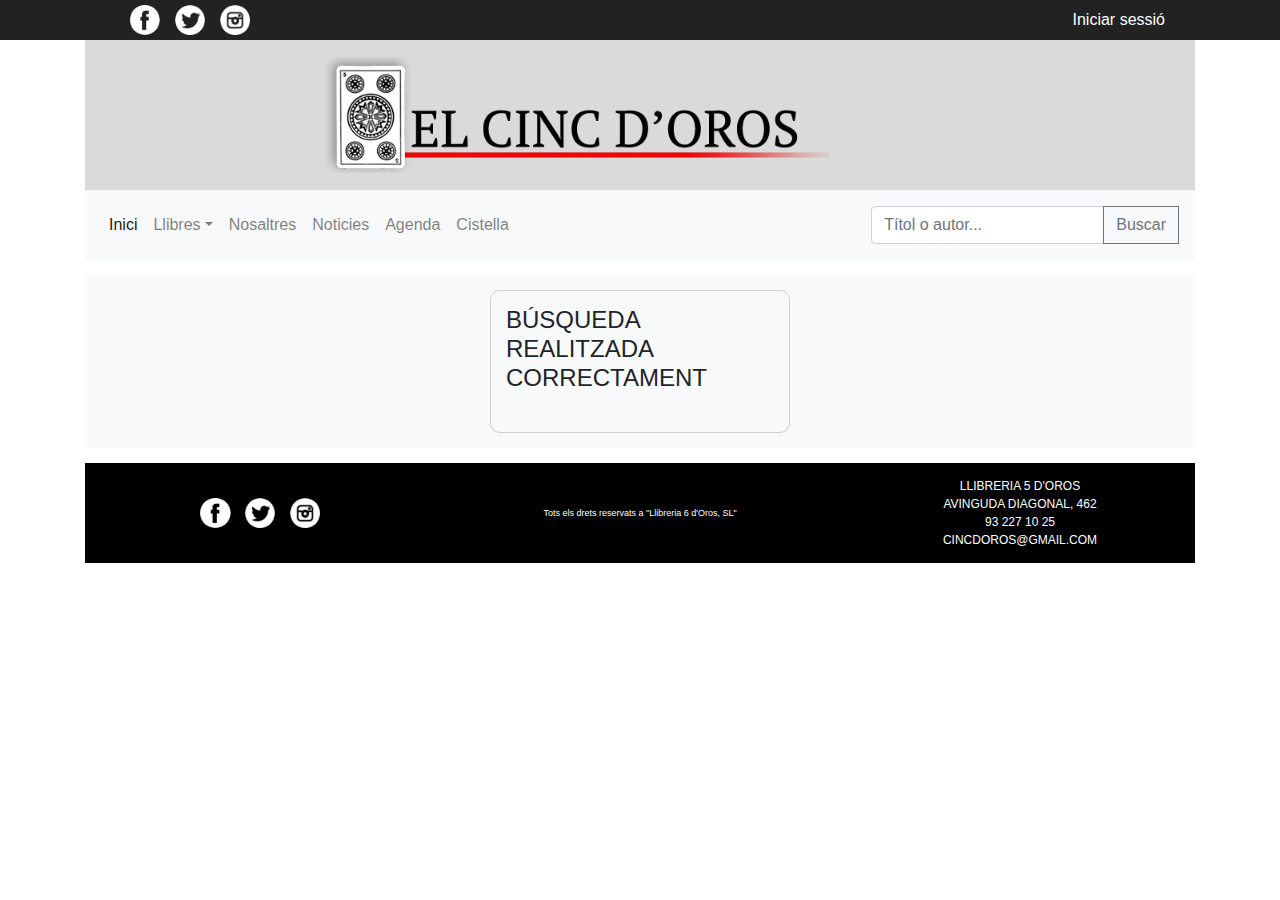
<file: searchOK.html>
<!doctype html>
<html lang="en">
  <head>
    <!-- Required meta tags -->
    <meta charset="utf-8">
    <meta name="viewport" content="width=device-width, initial-scale=1, shrink-to-fit=no">

    <!-- Bootstrap CSS -->
    <link rel="stylesheet" href="./css/bootstrap.min.css" integrity="sha384-Vkoo8x4CGsO3+Hhxv8T/Q5PaXtkKtu6ug5TOeNV6gBiFeWPGFN9MuhOf23Q9Ifjh" crossorigin="anonymous">

    <!-- CSS -->
    <link href="./css/style.css" rel="stylesheet" type="text/css">

    <!-- JS -->
    <script src="js/formValidation.js" async></script>
    <script src="js/mainFunctions.js" async></script>

    <!-- Other -->
    <title>5 d'Oros - Search OK</title>
  </head>
  <body>
    <!-- Content starts here -->
    <div class="top-bar-bg"></div>
    <div class="container">
      <div class="row">
        <div class="col">
          <div id="top-bar">
            <div id="top-bar-content" class="d-flex justify-content-between">
              <div class="sociala-media">
                <ul>
                  <li class="xxss-logo"><a href="http://www.facebook.com" target="_blank"><img src="img/facebook_small.png"></a>
                  </li>
                  <li class="xxss-logo"><a href="http://www.twitter.com" target="_blank"><img src="img/twitter_small.png"></a>
                  </li>
                  <li class="xxss-logo"><a href="http://www.instagram.com" target="_blank"><img
                        src="img/instagram_small.png"></a></li>
                </ul>
              </div>
              <div id="login">
                <a href="./login.html">Iniciar sessió</a>
              </div>
            </div>
          </div>
        </div>
      </div>
      <div class="row">
        <div class="col">
          <div class="d-none d-md-block">
          <header>
            <div id="logo-capcalera">
              <img src="./img/logo-header.png">
            </div>
          </header>
        </div>
        </div>
      </div>
      <div class="row sticky-top">
        <div class="col">
          <!-- INICI DEL MENÚ DE NAVEGACIÓ-->
          <nav class="navbar navbar-expand-lg navbar-light bg-light flex-lg-row-reverse">
            <!-- BOTÓ TOGGLER PER CANVIAR LA VISTA EN VESRIONS MÉS PETITES DE MD -->
            <button class="navbar-toggler" type="button" data-toggle="collapse" data-target="#navbarSupportedContent" aria-controls="navbarSupportedContent" aria-expanded="false" aria-label="Toggle navigation">
              <span class="navbar-toggler-icon"></span>
            </button>

            <!-- BUSCADOR -->
            <div>              
              <form id="search-form" action="./searchOK.html" method="POST" class="needs-validation" novalidate>
                <div class="input-group my-2">
                  <input id="search" type="text" class="form-control" placeholder="Títol o autor..." aria-label="Recipient's username" aria-describedby="button-addon2">
                  <div class="input-group-append d-none d-md-block">
                    <button class="btn btn-outline-secondary" type="submit" id="button-addon2">Buscar</button>
                  </div>
                  <div id="search-feedback" class="invalid-feedback"></div>
                </div>
              </form>
            </div>
            
            
            <!-- CONTINGUT DEL MENÚ -->
            <div class="collapse navbar-collapse" id="navbarSupportedContent">
              <ul class="navbar-nav mr-auto">
                <li class="nav-item active">
                  <a class="nav-link" href="./index.html">Inici <span class="sr-only">(current)</span></a>
                </li>
                <li class="nav-item dropdown">
                  <a class="nav-link dropdown-toggle" href="#" id="navbarDropdown" role="button" data-toggle="dropdown" aria-haspopup="true" aria-expanded="false">Llibres</a>
                  <div class="dropdown-menu" aria-labelledby="navbarDropdown">
                    <a class="dropdown-item" href="#">Actualitat</a>
                    <a class="dropdown-item" href="#">Novel·la negra</a>
                    <a class="dropdown-item" href="#">Història</a>
                    <a class="dropdown-item" href="#">Politica</a>
                    <a class="dropdown-item" href="#">Infantil i juvenil</a>
                  </div>
                </li>
                <li class="nav-item">
                  <a class="nav-link" href="#">Nosaltres</a>
                </li>
                <li class="nav-item">
                  <a class="nav-link" href="#">Noticies</a>
                </li>
                <li class="nav-item">
                  <a class="nav-link" href="#">Agenda</a>
                </li>
                <li class="nav-item">
                  <a class="nav-link" href="#">Cistella</a>
                </li>
              </ul>
            </div>
          </nav>
        </div>
      </div>
      <div class="row">
        <div class="col">
            <!-- INICI DE LA PANTALLA DE CONFIRMACIÓ DE LOGIN -->
          <main>
            <div id="login-screen" class="bg-light">
                  <section id="section-form">
                  <div class="form-row">
                    <div class="col-md-12">
                      <h4>BÚSQUEDA REALITZADA CORRECTAMENT</h4>
                    </div>
                </section>
            </div>
          </main>
        </div>
      </div>
      <div class="row">
        <div class="col">
          <!-- INICI DEL FOOTER -->
          <footer>
            <div id="footer-content">
              <div class="row d-flex align-items-center h-100">
                <div class="col-12 col-lg-4 d-flex flex-row justify-content-center ">
                  <div class="social-media">
                    <ul>
                      <li class="xxss-logo"><a href="http://www.facebook.com" target="_blank"><img src="img/facebook_small.png"></a>
                      </li>
                      <li class="xxss-logo"><a href="http://www.twitter.com" target="_blank"><img src="img/twitter_small.png"></a>
                      </li>
                      <li class="xxss-logo"><a href="http://www.instagram.com" target="_blank"><img
                        src="img/instagram_small.png"></a></li>
                      </ul>
                    </div>
                  </div>
                  <div class="col-12 col-lg-4 d-flex flex-row justify-content-center">
                    <div class="rights">
                      <span>Tots els drets reservats a "Llibreria 6 d'Oros, SL"</span>
                    </div>
                  </div>
                  <div class="col-12 col-lg-4 d-flex flex-row justify-content-center">
                    <div class="contact">
                      <ul>
                        <li class="d-inline-block d-lg-block">Llibreria 5 d'Oros</li>
                        <li class="d-inline-block d-lg-block">Avinguda Diagonal, 462</li>
                        <li class="d-inline-block d-lg-block">93 227 10 25</li>
                        <li class="d-inline-block d-lg-block">cincdoros@gmail.com</li>
                      </ul>
                    </div>  
                  </div>
                </div>
              </div>
            </div>
          </footer>
      </div>
    </div>
<!--          
      <div id="slider">
        <figure id="banner">
          <img src="./img/banner-stjordi.png">
        </figure>
        <div id="nav-slider">
          <div id="nav-slider-inline">
            <div id="nav-item-1" class="little circle nav-item"></div>
            <div id="nav-item-2" class="little circle nav-item"></div>
            <div id="nav-item-3" class="little circle nav-item"></div>
          </div>
        </div>
      </div>
      <main>
        
      </main>
    </div>

  -->
    <!-- Content ends here -->
    <!-- Optional JavaScript -->
    <!-- jQuery first, then Popper.js, then Bootstrap JS -->
    <script src="./js/jquery-3.4.1.slim.min.js" integrity="sha384-J6qa4849blE2+poT4WnyKhv5vZF5SrPo0iEjwBvKU7imGFAV0wwj1yYfoRSJoZ+n" crossorigin="anonymous"></script>
    <script src="./js/popper.min.js" integrity="sha384-Q6E9RHvbIyZFJoft+2mJbHaEWldlvI9IOYy5n3zV9zzTtmI3UksdQRVvoxMfooAo" crossorigin="anonymous"></script>
    <script src="./js/bootstrap.min.js" integrity="sha384-wfSDF2E50Y2D1uUdj0O3uMBJnjuUD4Ih7YwaYd1iqfktj0Uod8GCExl3Og8ifwB6" crossorigin="anonymous"></script>
  </body>
</html>
</file>
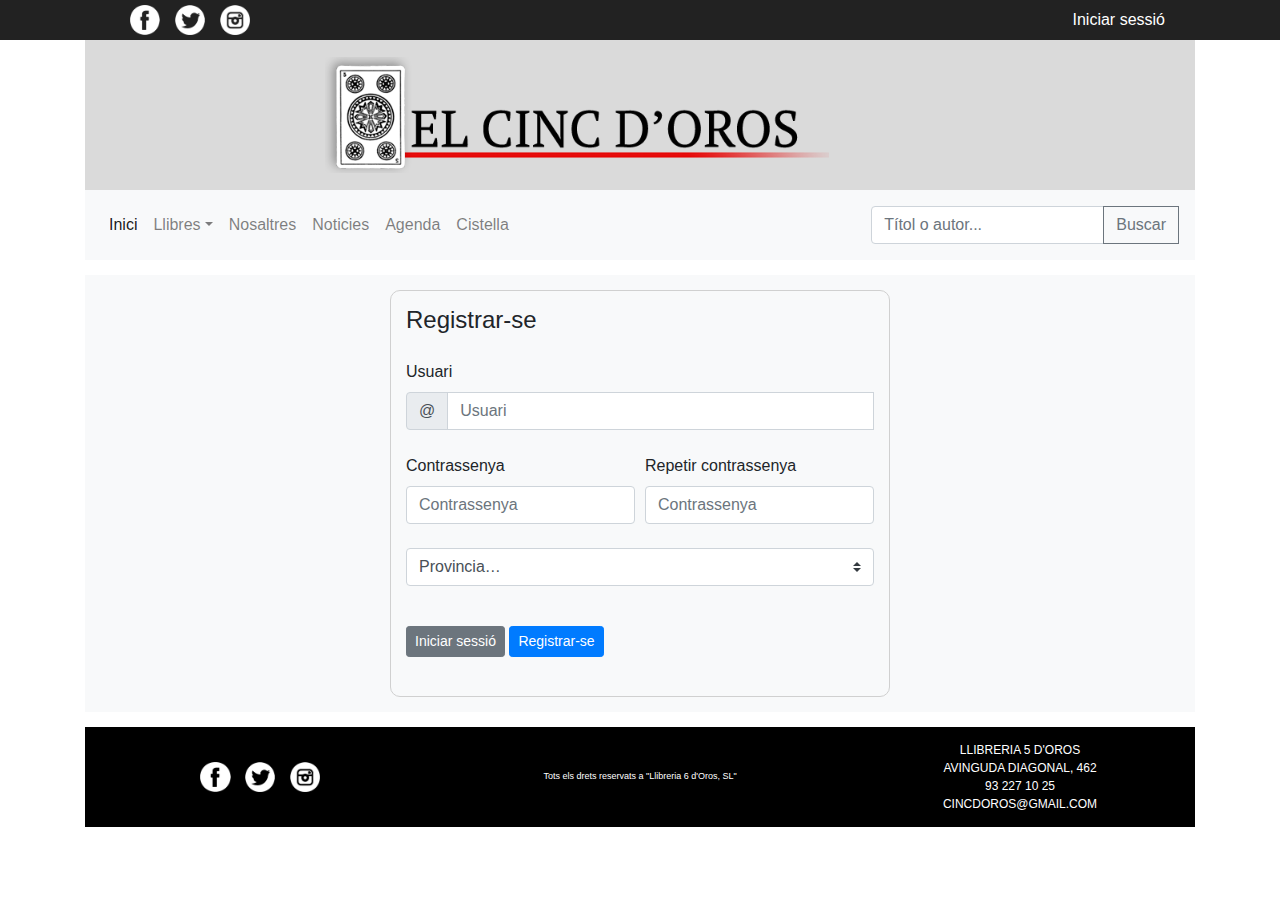
<file: signup.html>
<!doctype html>
<html lang="en">
  <head>
    <!-- Required meta tags -->
    <meta charset="utf-8">
    <meta name="viewport" content="width=device-width, initial-scale=1, shrink-to-fit=no">

    <!-- Bootstrap CSS -->
    <link rel="stylesheet" href="./css/bootstrap.min.css" integrity="sha384-Vkoo8x4CGsO3+Hhxv8T/Q5PaXtkKtu6ug5TOeNV6gBiFeWPGFN9MuhOf23Q9Ifjh" crossorigin="anonymous">

    <!-- CSS -->
    <link href="./css/style.css" rel="stylesheet" type="text/css">

    <!-- JS -->
    <script src="js/formValidation.js" async></script>
    <script src="js/mainFunctions.js" async></script>

    <!-- Other -->
    <title>5 d'Oros - Inici</title>
  </head>
  <body>
    <!-- Content starts here -->
    <div class="top-bar-bg"></div>
    <div class="container">
      <div class="row">
        <div class="col">
          <div id="top-bar">
            <div id="top-bar-content" class="d-flex justify-content-between">
              <div class="sociala-media">
                <ul>
                  <li class="xxss-logo"><a href="http://www.facebook.com" target="_blank"><img src="img/facebook_small.png"></a>
                  </li>
                  <li class="xxss-logo"><a href="http://www.twitter.com" target="_blank"><img src="img/twitter_small.png"></a>
                  </li>
                  <li class="xxss-logo"><a href="http://www.instagram.com" target="_blank"><img
                        src="img/instagram_small.png"></a></li>
                </ul>
              </div>
              <div id="login">
                <a href="./login.html">Iniciar sessió</a>
              </div>
            </div>
          </div>
        </div>
      </div>
      <div class="row">
        <div class="col">
          <div class="d-none d-md-block">
          <header>
            <div id="logo-capcalera">
              <img src="./img/logo-header.png">
            </div>
          </header>
        </div>
        </div>
      </div>
      <div class="row sticky-top">
        <div class="col">
          <!-- INICI DEL MENÚ DE NAVEGACIÓ-->
          <nav class="navbar navbar-expand-lg navbar-light bg-light flex-lg-row-reverse">
            <!-- BOTÓ TOGGLER PER CANVIAR LA VISTA EN VESRIONS MÉS PETITES DE MD -->
            <button class="navbar-toggler" type="button" data-toggle="collapse" data-target="#navbarSupportedContent" aria-controls="navbarSupportedContent" aria-expanded="false" aria-label="Toggle navigation">
              <span class="navbar-toggler-icon"></span>
            </button>

            <!-- BUSCADOR -->
            <div>              
              <form id="search-form" action="./searchOK.html" method="POST" class="needs-validation" novalidate>
                <div class="input-group my-2">
                  <input id="search" type="text" class="form-control" placeholder="Títol o autor..." aria-label="Recipient's username" aria-describedby="button-addon2">
                  <div class="input-group-append d-none d-md-block">
                    <button class="btn btn-outline-secondary" type="submit" id="button-addon2">Buscar</button>
                  </div>
                  <div id="search-feedback" class="invalid-feedback"></div>
                </div>
              </form>
            </div>
            
            
            <!-- CONTINGUT DEL MENÚ -->
            <div class="collapse navbar-collapse" id="navbarSupportedContent">
              <ul class="navbar-nav mr-auto">
                <li class="nav-item active">
                  <a class="nav-link" href="./index.html">Inici <span class="sr-only">(current)</span></a>
                </li>
                <li class="nav-item dropdown">
                  <a class="nav-link dropdown-toggle" href="#" id="navbarDropdown" role="button" data-toggle="dropdown" aria-haspopup="true" aria-expanded="false">Llibres</a>
                  <div class="dropdown-menu" aria-labelledby="navbarDropdown">
                    <a class="dropdown-item" href="#">Actualitat</a>
                    <a class="dropdown-item" href="#">Novel·la negra</a>
                    <a class="dropdown-item" href="#">Història</a>
                    <a class="dropdown-item" href="#">Politica</a>
                    <a class="dropdown-item" href="#">Infantil i juvenil</a>
                  </div>
                </li>
                <li class="nav-item">
                  <a class="nav-link" href="#">Nosaltres</a>
                </li>
                <li class="nav-item">
                  <a class="nav-link" href="#">Noticies</a>
                </li>
                <li class="nav-item">
                  <a class="nav-link" href="#">Agenda</a>
                </li>
                <li class="nav-item">
                  <a class="nav-link" href="#">Cistella</a>
                </li>
              </ul>
            </div>
          </nav>
        </div>
      </div>
      <div class="row">
        <div class="col">
          <!-- INICI DE LA PANTALLA DE SIGNUP -->
          <main>
            <div id="signup-screen" class="bg-light">
              <form id="signup-form" action="./signupOK.html" method="POST" class="needs-validation" novalidate>
                <section id="section-form">
                  <div class="form-row">
                    <div class="col-md-12">
                      <h4>Registrar-se</h4>
                    </div>
                    <div class="col-md-12 mb-4">
                      <label for="signup-usuari">Usuari</label>
                      <div class="input-group">
                        <div class="input-group-prepend">
                          <span class="input-group-text" id="inputGroupPrepend">@</span>
                        </div>
                        <input type="text" class="form-control" id="signup-usuari" placeholder="Usuari">
                        <div id="signup-usuari-feedback" class="invalid-feedback"></div>
                      </div>
                    </div>
                    <div class="col-md-6 mb-4">
                      <label for="signup-pass">Contrassenya</label>
                      <input type="password" class="form-control" name="signup-pass" id="signup-pass" placeholder="Contrassenya">
                      <div id="signup-pass-feedback" class="invalid-feedback"></div>
                    </div>
                    <div class="col-md-6 mb-4">
                      <label for="signup-passBis">Repetir contrassenya</label>
                      <input type="password" class="form-control" name="signup-passBis" id="signup-passBis" placeholder="Contrassenya">
                      <div id="signup-passBis-feedback" class="invalid-feedback"></div>
                    </div>
                    <div class="col-md-12 mb-4">
                      <div class="form-group">
                        <select name="signup-provincia" id="signup-provincia" class="custom-select">
                          <option value="">Provincia…</option>
                          <option value="1">A Coruña</option>
                          <option value="2">Álava</option>
                          <option value="3">Albacete</option>
                          <option value="4">Alicante</option>
                          <option value="5">Almería</option>
                          <option value="6">Asturias</option>
                          <option value="7">Ávila</option>
                          <option value="8">Badajoz</option>
                          <option value="9">Baleares</option>
                          <option value="10">Barcelona</option>
                          <option value="11">Burgos</option>
                          <option value="12">Cáceres</option>
                          <option value="13">Cádiz</option>
                          <option value="14">Cantabria</option>
                          <option value="15">Castellón</option>
                          <option value="16">Ciudad Real</option>
                          <option value="17">Córdoba</option>
                          <option value="18">Cuenca</option>
                          <option value="19">Girona</option>
                          <option value="20">Granada</option>
                          <option value="21">Guadalajara</option>
                          <option value="22">Gipuzkoa</option>
                          <option value="23">Huelva</option>
                          <option value="24">Huesca</option>
                          <option value="25">Jaén</option>
                          <option value="26">La Rioja</option>
                          <option value="27">Las Palmas</option>
                          <option value="28">León</option>
                          <option value="29">Lérida</option>
                          <option value="30">Lugo</option>
                          <option value="31">Madrid</option>
                          <option value="32">Málaga</option>
                          <option value="33">Murcia</option>
                          <option value="34">Navarra</option>
                          <option value="35">Ourense</option>
                          <option value="36">Palencia</option>
                          <option value="37">Pontevedra</option>
                          <option value="38">Salamanca</option>
                          <option value="39">Segovia</option>
                          <option value="40">Sevilla</option>
                          <option value="41">Soria</option>
                          <option value="42">Tarragona</option>
                          <option value="43">Santa Cruz de Tenerife</option>
                          <option value="44">Teruel</option>
                          <option value="45">Toledo</option>
                          <option value="46">Valencia</option>
                          <option value="47">Valladolid</option>
                          <option value="48">Vizcaya</option>
                          <option value="49">Zamora</option>
                          <option value="50">Zaragoza</option>
                        </select>
                        <div id="signup-provincia-feedback" class="invalid-feedback"></div>
                      </div>
                    </div>
                    <div class="col-md-12 mb-4">
                      <button id="login-button" class="btn btn-secondary btn-sm" type="button">Iniciar sessió</button>
                      <button id="signup-button" class="btn btn-primary btn-sm" type="submit">Registrar-se</button>
                    </div>
                  </div>
                </section>
                </form>
            </div>
          </main>
        </div>
      </div>
      <div class="row">
        <div class="col">
          <!-- INICI DEL FOOTER -->
          <footer>
            <div id="footer-content">
              <div class="row d-flex align-items-center h-100">
                <div class="col-12 col-lg-4 d-flex flex-row justify-content-center ">
                  <div class="social-media">
                    <ul>
                      <li class="xxss-logo"><a href="http://www.facebook.com" target="_blank"><img src="img/facebook_small.png"></a>
                      </li>
                      <li class="xxss-logo"><a href="http://www.twitter.com" target="_blank"><img src="img/twitter_small.png"></a>
                      </li>
                      <li class="xxss-logo"><a href="http://www.instagram.com" target="_blank"><img
                        src="img/instagram_small.png"></a></li>
                      </ul>
                    </div>
                  </div>
                  <div class="col-12 col-lg-4 d-flex flex-row justify-content-center">
                    <div class="rights">
                      <span>Tots els drets reservats a "Llibreria 6 d'Oros, SL"</span>
                    </div>
                  </div>
                  <div class="col-12 col-lg-4 d-flex flex-row justify-content-center">
                    <div class="contact">
                      <ul>
                        <li class="d-inline-block d-lg-block">Llibreria 5 d'Oros</li>
                        <li class="d-inline-block d-lg-block">Avinguda Diagonal, 462</li>
                        <li class="d-inline-block d-lg-block">93 227 10 25</li>
                        <li class="d-inline-block d-lg-block">cincdoros@gmail.com</li>
                      </ul>
                    </div>  
                  </div>
                </div>
              </div>
            </div>
          </footer>
      </div>
    </div>
<!--          
      <div id="slider">
        <figure id="banner">
          <img src="./img/banner-stjordi.png">
        </figure>
        <div id="nav-slider">
          <div id="nav-slider-inline">
            <div id="nav-item-1" class="little circle nav-item"></div>
            <div id="nav-item-2" class="little circle nav-item"></div>
            <div id="nav-item-3" class="little circle nav-item"></div>
          </div>
        </div>
      </div>
      <main>
        
      </main>
    </div>

  -->
    <!-- Content ends here -->
    <!-- Optional JavaScript -->
    <!-- jQuery first, then Popper.js, then Bootstrap JS -->
    <script src="./js/jquery-3.4.1.slim.min.js" integrity="sha384-J6qa4849blE2+poT4WnyKhv5vZF5SrPo0iEjwBvKU7imGFAV0wwj1yYfoRSJoZ+n" crossorigin="anonymous"></script>
    <script src="./js/popper.min.js" integrity="sha384-Q6E9RHvbIyZFJoft+2mJbHaEWldlvI9IOYy5n3zV9zzTtmI3UksdQRVvoxMfooAo" crossorigin="anonymous"></script>
    <script src="./js/bootstrap.min.js" integrity="sha384-wfSDF2E50Y2D1uUdj0O3uMBJnjuUD4Ih7YwaYd1iqfktj0Uod8GCExl3Og8ifwB6" crossorigin="anonymous"></script>
  </body>
</html>
</file>
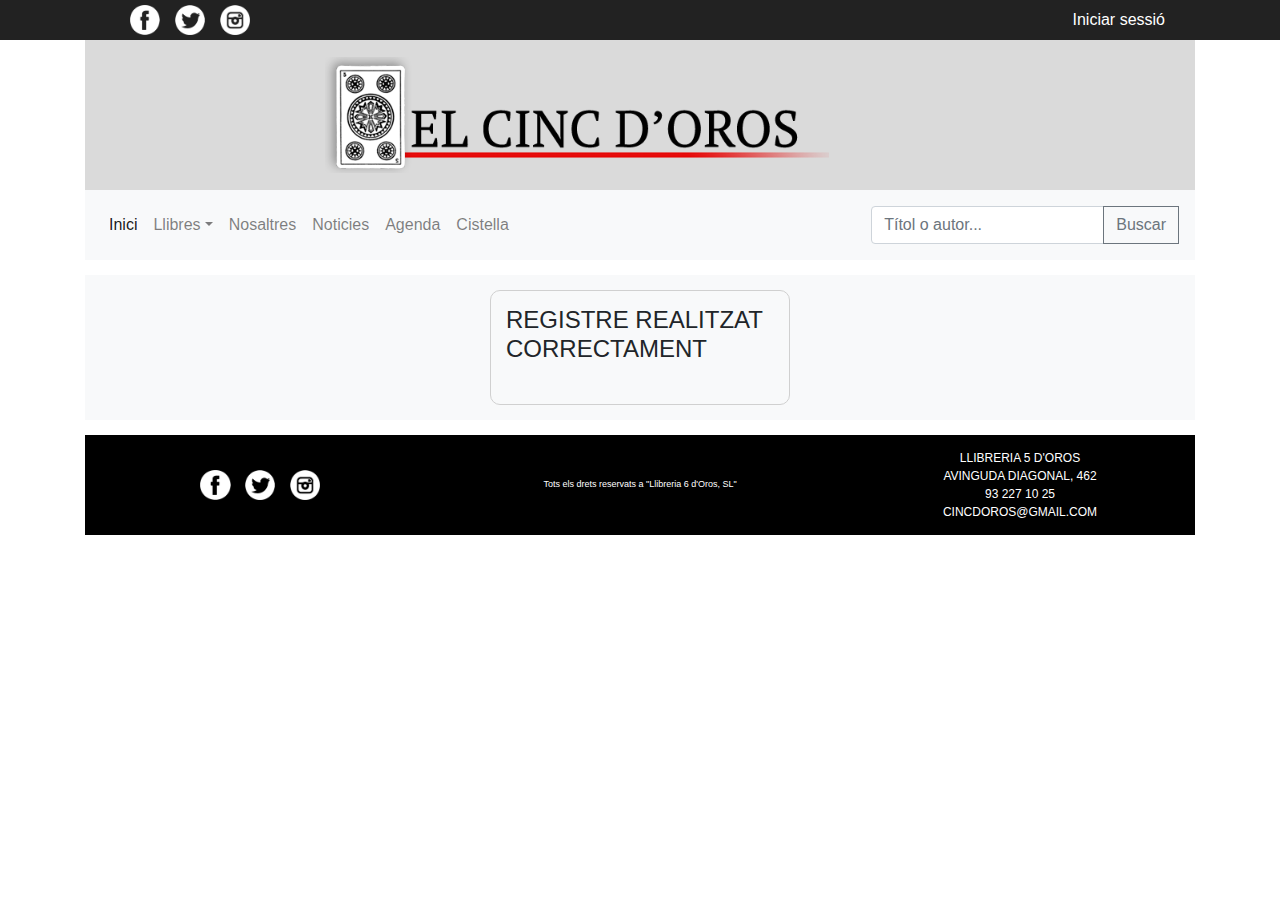
<file: signupOK.html>
<!doctype html>
<html lang="en">
  <head>
    <!-- Required meta tags -->
    <meta charset="utf-8">
    <meta name="viewport" content="width=device-width, initial-scale=1, shrink-to-fit=no">

    <!-- Bootstrap CSS -->
    <link rel="stylesheet" href="./css/bootstrap.min.css" integrity="sha384-Vkoo8x4CGsO3+Hhxv8T/Q5PaXtkKtu6ug5TOeNV6gBiFeWPGFN9MuhOf23Q9Ifjh" crossorigin="anonymous">

    <!-- CSS -->
    <link href="./css/style.css" rel="stylesheet" type="text/css">

    <!-- JS -->
    <script src="js/formValidation.js" async></script>
    <script src="js/mainFunctions.js" async></script>

    <!-- Other -->
    <title>5 d'Oros - Inici</title>
  </head>
  <body>
    <!-- Content starts here -->
    <div class="top-bar-bg"></div>
    <div class="container">
      <div class="row">
        <div class="col">
          <div id="top-bar">
            <div id="top-bar-content" class="d-flex justify-content-between">
              <div class="sociala-media">
                <ul>
                  <li class="xxss-logo"><a href="http://www.facebook.com" target="_blank"><img src="img/facebook_small.png"></a>
                  </li>
                  <li class="xxss-logo"><a href="http://www.twitter.com" target="_blank"><img src="img/twitter_small.png"></a>
                  </li>
                  <li class="xxss-logo"><a href="http://www.instagram.com" target="_blank"><img
                        src="img/instagram_small.png"></a></li>
                </ul>
              </div>
              <div id="login">
                <a href="./login.html">Iniciar sessió</a>
              </div>
            </div>
          </div>
        </div>
      </div>
      <div class="row">
        <div class="col">
          <div class="d-none d-md-block">
          <header>
            <div id="logo-capcalera">
              <img src="./img/logo-header.png">
            </div>
          </header>
        </div>
        </div>
      </div>
      <div class="row sticky-top">
        <div class="col">
          <!-- INICI DEL MENÚ DE NAVEGACIÓ-->
          <nav class="navbar navbar-expand-lg navbar-light bg-light flex-lg-row-reverse">
            <!-- BOTÓ TOGGLER PER CANVIAR LA VISTA EN VESRIONS MÉS PETITES DE MD -->
            <button class="navbar-toggler" type="button" data-toggle="collapse" data-target="#navbarSupportedContent" aria-controls="navbarSupportedContent" aria-expanded="false" aria-label="Toggle navigation">
              <span class="navbar-toggler-icon"></span>
            </button>

            <!-- BUSCADOR -->
            <div>              
              <form id="search-form" action="./searchOK.html" method="POST" class="needs-validation" novalidate>
                <div class="input-group my-2">
                  <input id="search" type="text" class="form-control" placeholder="Títol o autor..." aria-label="Recipient's username" aria-describedby="button-addon2">
                  <div class="input-group-append d-none d-md-block">
                    <button class="btn btn-outline-secondary" type="submit" id="button-addon2">Buscar</button>
                  </div>
                  <div id="search-feedback" class="invalid-feedback"></div>
                </div>
              </form>
            </div>
            
            
            <!-- CONTINGUT DEL MENÚ -->
            <div class="collapse navbar-collapse" id="navbarSupportedContent">
              <ul class="navbar-nav mr-auto">
                <li class="nav-item active">
                  <a class="nav-link" href="./index.html">Inici <span class="sr-only">(current)</span></a>
                </li>
                <li class="nav-item dropdown">
                  <a class="nav-link dropdown-toggle" href="#" id="navbarDropdown" role="button" data-toggle="dropdown" aria-haspopup="true" aria-expanded="false">Llibres</a>
                  <div class="dropdown-menu" aria-labelledby="navbarDropdown">
                    <a class="dropdown-item" href="#">Actualitat</a>
                    <a class="dropdown-item" href="#">Novel·la negra</a>
                    <a class="dropdown-item" href="#">Història</a>
                    <a class="dropdown-item" href="#">Politica</a>
                    <a class="dropdown-item" href="#">Infantil i juvenil</a>
                  </div>
                </li>
                <li class="nav-item">
                  <a class="nav-link" href="#">Nosaltres</a>
                </li>
                <li class="nav-item">
                  <a class="nav-link" href="#">Noticies</a>
                </li>
                <li class="nav-item">
                  <a class="nav-link" href="#">Agenda</a>
                </li>
                <li class="nav-item">
                  <a class="nav-link" href="#">Cistella</a>
                </li>
              </ul>
            </div>
          </nav>
        </div>
      </div>
      <div class="row">
        <div class="col">
            <!-- INICI DE LA PANTALLA DE CONFIRMACIÓ DE REGISTRE -->
          <main>
            <div id="login-screen" class="bg-light">
                  <section id="section-form">
                  <div class="form-row">
                    <div class="col-md-12">
                      <h4>REGISTRE REALITZAT CORRECTAMENT</h4>
                    </div>
                </section>
            </div>
          </main>
        </div>
      </div>
      <div class="row">
        <div class="col">
          <!-- INICI DEL FOOTER -->
          <footer>
            <div id="footer-content">
              <div class="row d-flex align-items-center h-100">
                <div class="col-12 col-lg-4 d-flex flex-row justify-content-center ">
                  <div class="social-media">
                    <ul>
                      <li class="xxss-logo"><a href="http://www.facebook.com" target="_blank"><img src="img/facebook_small.png"></a>
                      </li>
                      <li class="xxss-logo"><a href="http://www.twitter.com" target="_blank"><img src="img/twitter_small.png"></a>
                      </li>
                      <li class="xxss-logo"><a href="http://www.instagram.com" target="_blank"><img
                        src="img/instagram_small.png"></a></li>
                      </ul>
                    </div>
                  </div>
                  <div class="col-12 col-lg-4 d-flex flex-row justify-content-center">
                    <div class="rights">
                      <span>Tots els drets reservats a "Llibreria 6 d'Oros, SL"</span>
                    </div>
                  </div>
                  <div class="col-12 col-lg-4 d-flex flex-row justify-content-center">
                    <div class="contact">
                      <ul>
                        <li class="d-inline-block d-lg-block">Llibreria 5 d'Oros</li>
                        <li class="d-inline-block d-lg-block">Avinguda Diagonal, 462</li>
                        <li class="d-inline-block d-lg-block">93 227 10 25</li>
                        <li class="d-inline-block d-lg-block">cincdoros@gmail.com</li>
                      </ul>
                    </div>  
                  </div>
                </div>
              </div>
            </div>
          </footer>
      </div>
    </div>
<!--          
      <div id="slider">
        <figure id="banner">
          <img src="./img/banner-stjordi.png">
        </figure>
        <div id="nav-slider">
          <div id="nav-slider-inline">
            <div id="nav-item-1" class="little circle nav-item"></div>
            <div id="nav-item-2" class="little circle nav-item"></div>
            <div id="nav-item-3" class="little circle nav-item"></div>
          </div>
        </div>
      </div>
      <main>
        
      </main>
    </div>

  -->
    <!-- Content ends here -->
    <!-- Optional JavaScript -->
    <!-- jQuery first, then Popper.js, then Bootstrap JS -->
    <script src="./js/jquery-3.4.1.slim.min.js" integrity="sha384-J6qa4849blE2+poT4WnyKhv5vZF5SrPo0iEjwBvKU7imGFAV0wwj1yYfoRSJoZ+n" crossorigin="anonymous"></script>
    <script src="./js/popper.min.js" integrity="sha384-Q6E9RHvbIyZFJoft+2mJbHaEWldlvI9IOYy5n3zV9zzTtmI3UksdQRVvoxMfooAo" crossorigin="anonymous"></script>
    <script src="./js/bootstrap.min.js" integrity="sha384-wfSDF2E50Y2D1uUdj0O3uMBJnjuUD4Ih7YwaYd1iqfktj0Uod8GCExl3Og8ifwB6" crossorigin="anonymous"></script>
  </body>
</html>
</file>
<file: css/style.css>
/* GENERAL */

/* TOP BAR */ 
#top-bar,  .top-bar-bg{
  width: 100%;
  height: 40px;
  top: 0;
  background-color: #222222;
}

.top-bar-bg{
  position: absolute;
}

#top-bar-content{
  margin: 0 auto;
}

#top-bar-content .social-media{
  padding-left: 15px;
}

.xxss-logo{
  display: inline-block;
  height: 30px;
  margin: 5px 5px;
}

.xxss-logo img{
  height: 100%;
}

#login{
  height: 40px;
  margin: 0px 15px;
}
#login a{
  height: 100%;
  display: flex;
  align-items: center;
  padding: 0px 15px;
  text-decoration: none;
  color: #ffffff;
}

#login a:hover{
  background-color: #444444;
}

/* HEADER */
header{
  width: 100%;
  height: 150px;
  display: inline-flex;
  justify-content: space-around;
  align-items: center;
  background-color: #dadada;
}

#logo-capcalera img{
  width: 80%;
}

#buscador{
  position: relative;
  top: 40px;
}

#buscador input{
  width: 250px;
  margin: 0 15px;
}

/* LOGIN I SINGRUP SCREEN */
#login-screen,
#signup-screen{
  margin-top: 15px;
  padding: 15px;
}

#login-screen #section-form{
  width: 300px;
}

#signup-screen #section-form{
  width: 500px;
}

#section-form{
  margin: auto;
  padding: 15px;
  border: 1px solid #D0D0D0;
  border-radius: 10px;
}

#section-form h4{
  margin-bottom: 25px;
}

/* CATÀLEG DE LLIBRES */
.colleccio-inici{
  width: 100%;
  margin-top: 15px;
  background-color: #efefef;
}

.colleccio-inici-fila{
padding: 0px 15px;
}

.colleccio-inici-titol{
  width: 100%;
  height: 40px;
  padding: 5px 10px;
  box-sizing: border-box;
  background-color: #D0D0D0;
  border-left: 15px #e71515 solid;
}

.colleccio-inici a:hover,
.colleccio-inici-titol:hover{
  text-decoration: none;
  background-color: #a0a0a0;
}

.colleccio-inici-titol h2{
  color: #555555;
  text-transform: uppercase;
  font-size: 1.15rem;
}

.card{
  margin: 15px 0px;
  cursor: pointer;
}

.card:hover{
  cursor: pointer;
  box-shadow: 0 4px 8px 0 rgba(0, 0, 0, 0.2), 0 6px 20px 0 rgba(0, 0, 0, 0.19);
}

.card-title{
  text-align: center;
  font-size: 1rem;
}

.card-body{
  text-align: center;
  font-size: 0.7rem;
}

.card .btn{
  font-size: 0.7rem;
}

/* FOOTER */
footer{
  width: 100%;
  height: 100px;
  margin-top: 15px;
  background-color: black;
}

#footer-content{
  height: 100%;
}

#footer-content .social-media ul,
#footer-content .contact ul{
  margin: 0;
  padding: 0;
}

#footer-content .social-media,
#footer-content .rights,
#footer-content .contact{
  margin: 5px 15px;
}

#footer-content .rights{
  font-size: 9px;
  color: #ffffff;
}

#footer-content .contact ul{
  text-transform: uppercase;
  text-align: center;
  font-size: 12px;
  color: #ffffff;
  list-style: none;
}

/***** MEDIA QUERYS ******/
/* SM */
@media (min-width: 576px) { 

}

/* MD */
@media (min-width: 768px) {

}

/* LG */
@media (min-width: 992px) {

}

/* XL */
@media (min-width: 1200px) {

}
</file>
